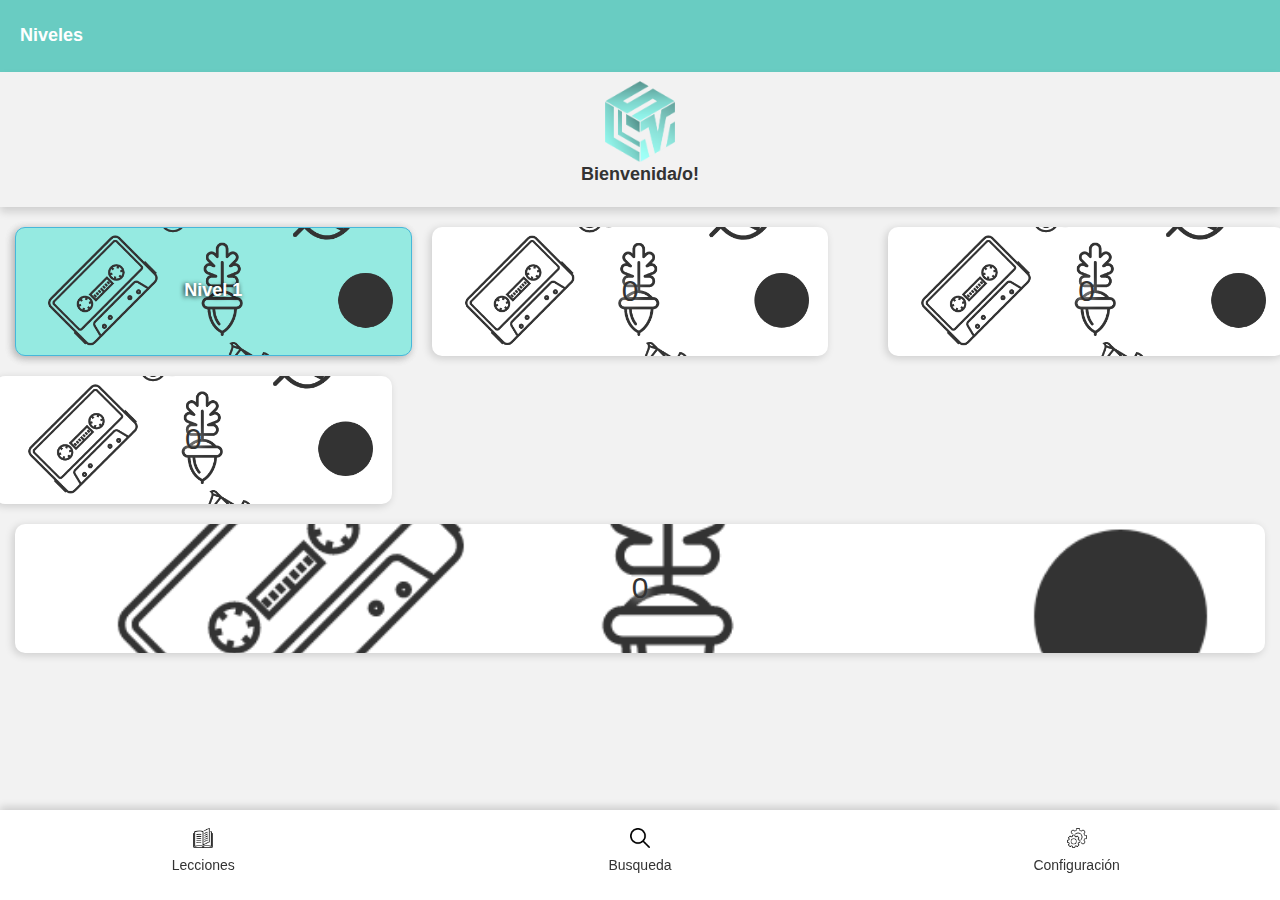
<file: index.html>
<!DOCTYPE html>
<html>
<head>
	<meta charset="utf-8">
    <meta name="viewport" content="width=device-width, initial-scale=1, shrink-to-fit=no">
    <link rel="stylesheet" href="style.css">
	<link rel="stylesheet" href="bootstrap.css">
	<title>Aprende LSV</title>
</head>
<body>
	<div class="contenedor">
		<!----------------------------------------barra azul-------------------------------------------------->
		<div class="barra_azul">
         	<p>Niveles<p>
         </div> 
         <!----------------------------------------header principal------------------------------------------->
		<header class="center">
				<img src="./assents/logo.png" class="main-logo">
				<p class="bienvenido">Bienvenida/o!</p>
		</header>
		<!----------------------------------------contenido-------------------------------------------------->
		<div class="row niveles">
            <div class="col-6 col-xs-6 col-sm-6 col-md-4 col-lg-4 center" style="height: 33%; padding: 10px;
  				  padding-left: 30px;">
            <a href="Nivel_1.html" class=" boton-nivel">
            	<button type="button" name="button" class="btn btn-info boton-nivel fondo_azul"> 
         			<h4>Nivel 1</h4>
            	</button>
            </a>
            </div>
            <div class="col-6 col-xs-6 col-sm-6 col-md-4 col-lg-4 center" style="height: 33%; padding: 10px; padding-right: 30px;">
            	<button type="button" name="button" class="btn btn-light boton-nivel fondo_blanco"><p>0</p></button>
            </div>
            <div class="col-6 col-xs-6 col-sm-6 col-md-4 col-lg-4 center" style="height: 33%; padding: 10px; padding-left: 30px;">
            	<button type="button" name="button" class="btn btn-light boton-nivel fondo_blanco"><p>0</p></button>
            </div>
            <div class="col-6 col-xs-6 col-sm-6 col-md-4 col-lg-4 center" style="height: 33%; padding: 10px; padding-right: 30px;">
            	<button type="button" name="button" class="btn btn-light boton-nivel fondo_blanco"><p>0</p></button>
            </div>
            <div class="col-6 col-xs-6 col-sm-6 col-md-4 col-lg-4 center" style="height: 33%;padding: 10px; padding-left: 30px; padding-right: 30px; width: 100%;">
            	<button type="button" name="button" class="btn btn-light boton-nivel fondo_blanco"><p>0</p></button>
            </div>
          </div>
          <!----------------------------------------navegacion-------------------------------------------------->
         <div class="menu_navegacion">
         	<div class="row menu_ppal">
	            <div class="col-4 col-xs-4 col-sm-4 col-md-4 col-lg-4 center" style="height: 100%; text-align: center;">
		            <a href="index.html" class=" icono_menu_ppal">
                        <img src="./assents/open-book.png" class="flecha-atrasimg">  
		         		<h5>Lecciones</h5>
		            </a>
	            </div>
	            <div class="col-4 col-xs-4 col-sm-4 col-md-4 col-lg-4 center" style="height: 100%; text-align: center;">
		            <a href="busqueda.html" class=" icono_menu_ppal">
                        <img src="./assents/loupe.png" class="flecha-atrasimg">  
		         		<h5>Busqueda</h5>
		            </a>
	            </div> 
	            <div class="col-4 col-xs-4 col-sm-4 col-md-4 col-lg-4 center" style="height: 100%; text-align: center;">
		            <a href="configuracion.html" class=" icono_menu_ppal">
                        <img src="./assents/settings.png" class="flecha-atrasimg">  
		         		<h5>Configuración</h5>
		            </a>
	            </div>  
          	</div>
         </div> 
	</div>
</body>
</html>
</file>
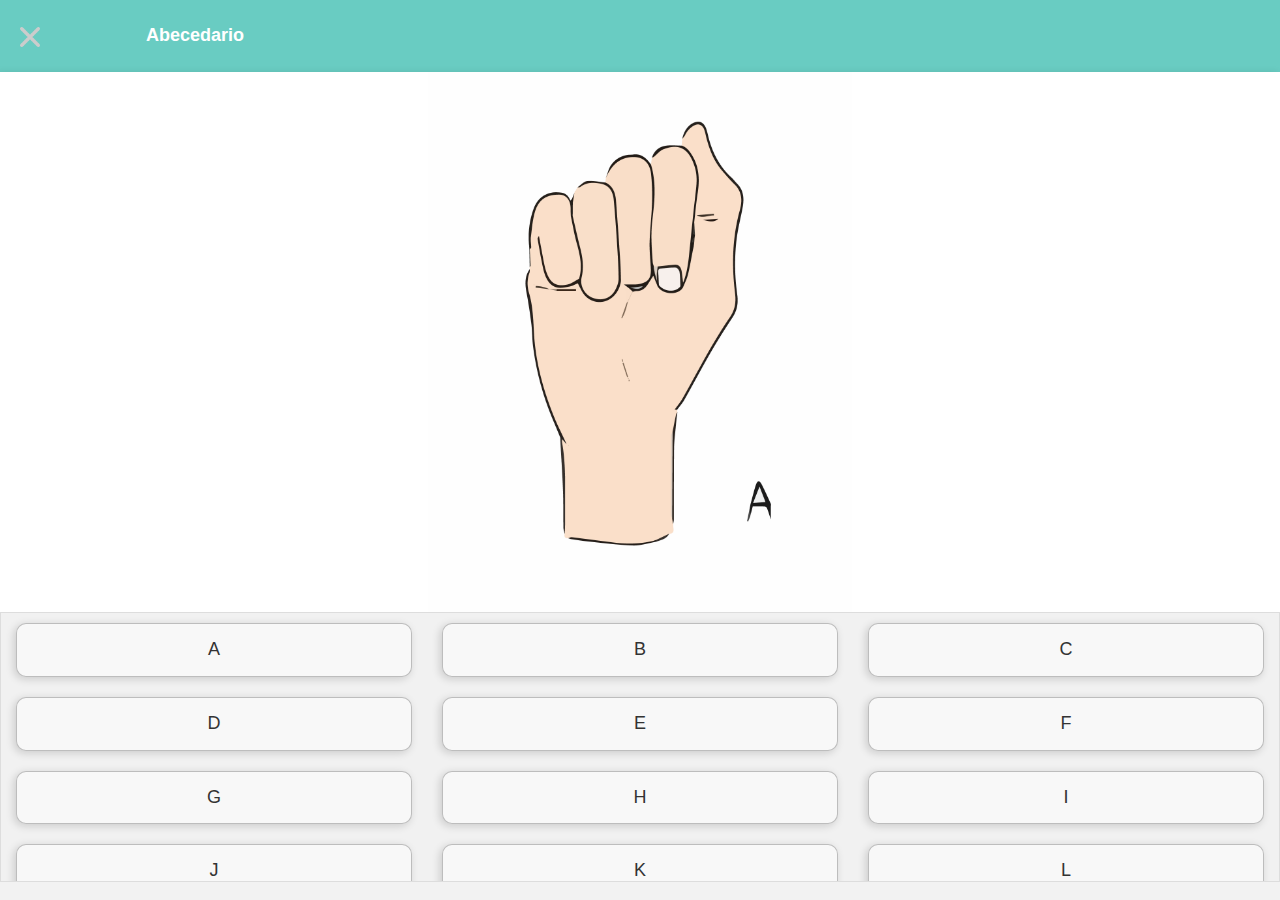
<file: abecedario.html>
<!DOCTYPE html>
<html>
<head>
	<meta charset="utf-8">
    <meta name="viewport" content="width=device-width, initial-scale=1, shrink-to-fit=no">
    <link rel="stylesheet" href="style.css">
	<link rel="stylesheet" href="bootstrap.css">
	<title>Abecedario</title>
</head>
<body>
	<div class="contenedor">
	<!----------------------------------------barra azul-------------------------------------------------->
        <div class="barra_azul">
                <a href="Nivel_1.html" class="flecha_atras">
                    <img src="./assents/boton-x.png" class="flecha-atrasimg">
                </a>
                <p>Abecedario<p>
        </div> 
     <!----------------------------------------img Seña-------------------------------------------------->
     	<div class="main_sena" id="main_sena">
     		<img src="./assents/abecedario/a.png" id="imagen_sena_principal" class="abecedario_senas_img">
     	</div>
     <!----------------------------------------contenido Botones----------------------------------------->
     <div class="contenedor-scroll">
     	<div class="contenido_botones" id="contenido_botones">
     		<div class="col-4 col-xs-4 col-sm-4 col-md-4 col-lg-4 center" style="height: 33%;">
            	<button type="button" name="button" class="btn btn-light boton_categoria white" id="a_boton"> 
         			<h4>A</h4>
            	</button>
            </div>
            <div class="col-4 col-xs-4 col-sm-4 col-md-4 col-lg-4 center" style="height: 33%;">
            	<button type="button" name="button" class="btn btn-light boton_categoria white" id="b_boton"> 
         			<h4>B</h4>
            	</button>
            </div>
            <div class="col-4 col-xs-4 col-sm-4 col-md-4 col-lg-4 center" style="height: 33%;">
            	<button type="button" name="button" class="btn btn-light boton_categoria white" id="c_boton"> 
         			<h4>C</h4>
            	</button>
            </div>
            <div class="col-4 col-xs-4 col-sm-4 col-md-4 col-lg-4 center" style="height: 33%;">
            	<button type="button" name="button" class="btn btn-light boton_categoria white" id="d_boton"> 
         			<h4>D</h4>
            	</button>
            </div>
            <div class="col-4 col-xs-4 col-sm-4 col-md-4 col-lg-4 center" style="height: 33%;">
            	<button type="button" name="button" class="btn btn-light boton_categoria white" id="e_boton"> 
         			<h4>E</h4>
            	</button>
            </div>
            <div class="col-4 col-xs-4 col-sm-4 col-md-4 col-lg-4 center" style="height: 33%;">
            	<button type="button" name="button" class="btn btn-light boton_categoria white" id="f_boton"> 
         			<h4>F</h4>
            	</button>
            </div>
            <div class="col-4 col-xs-4 col-sm-4 col-md-4 col-lg-4 center" style="height: 33%;">
            	<button type="button" name="button" class="btn btn-light boton_categoria white" id="g_boton"> 
         			<h4>G</h4>
            	</button>
            </div>
            <div class="col-4 col-xs-4 col-sm-4 col-md-4 col-lg-4 center" style="height: 33%;">
            	<button type="button" name="button" class="btn btn-light boton_categoria white" id="h_boton"> 
         			<h4>H</h4>
            	</button>
            </div>
            <div class="col-4 col-xs-4 col-sm-4 col-md-4 col-lg-4 center" style="height: 33%;">
            	<button type="button" name="button" class="btn btn-light boton_categoria white" id="i_boton"> 
         			<h4>I</h4>
            	</button>
            </div>
            <div class="col-4 col-xs-4 col-sm-4 col-md-4 col-lg-4 center" style="height: 33%;">
            	<button type="button" name="button" class="btn btn-light boton_categoria white" id="j_boton"> 
         			<h4>J</h4>
            	</button>
            </div>
            <div class="col-4 col-xs-4 col-sm-4 col-md-4 col-lg-4 center" style="height: 33%;">
            	<button type="button" name="button" class="btn btn-light boton_categoria white" id="k_boton"> 
         			<h4>K</h4>
            	</button>
            </div>
            <div class="col-4 col-xs-4 col-sm-4 col-md-4 col-lg-4 center" style="height: 33%;">
            	<button type="button" name="button" class="btn btn-light boton_categoria white" id="l_boton"> 
         			<h4>L</h4>
            	</button>
            </div>
            <div class="col-4 col-xs-4 col-sm-4 col-md-4 col-lg-4 center" style="height: 33%;">
            	<button type="button" name="button" class="btn btn-light boton_categoria white" id="m_boton"> 
         			<h4>M</h4>
            	</button>
            </div>
            <div class="col-4 col-xs-4 col-sm-4 col-md-4 col-lg-4 center" style="height: 33%;">
            	<button type="button" name="button" class="btn btn-light boton_categoria white" id="n_boton"> 
         			<h4>N</h4>
            	</button>
            </div>
            <div class="col-4 col-xs-4 col-sm-4 col-md-4 col-lg-4 center" style="height: 33%;">
            	<button type="button" name="button" class="btn btn-light boton_categoria white" id="nn_boton"> 
         			<h4>Ñ</h4>
            	</button>
            </div>
            <div class="col-4 col-xs-4 col-sm-4 col-md-4 col-lg-4 center" style="height: 33%;">
            	<button type="button" name="button" class="btn btn-light boton_categoria white" id="o_boton"> 
         			<h4>O</h4>
            	</button>
            </div>
            <div class="col-4 col-xs-4 col-sm-4 col-md-4 col-lg-4 center" style="height: 33%;">
            	<button type="button" name="button" class="btn btn-light boton_categoria white" id="p_boton"> 
         			<h4>P</h4>
            	</button>
            </div>
            <div class="col-4 col-xs-4 col-sm-4 col-md-4 col-lg-4 center" style="height: 33%;">
            	<button type="button" name="button" class="btn btn-light boton_categoria white" id="q_boton"> 
         			<h4>Q</h4>
            	</button>
            </div>
            <div class="col-4 col-xs-4 col-sm-4 col-md-4 col-lg-4 center" style="height: 33%;">
            	<button type="button" name="button" class="btn btn-light boton_categoria white" id="r_boton"> 
         			<h4>R</h4>
            	</button>
            </div>
            <div class="col-4 col-xs-4 col-sm-4 col-md-4 col-lg-4 center" style="height: 33%;">
            	<button type="button" name="button" class="btn btn-light boton_categoria white" id="s_boton"> 
         			<h4>S</h4>
            	</button>
            </div>
            <div class="col-4 col-xs-4 col-sm-4 col-md-4 col-lg-4 center" style="height: 33%;">
            	<button type="button" name="button" class="btn btn-light boton_categoria white" id="t_boton"> 
         			<h4>T</h4>
            	</button>
            </div>
            <div class="col-4 col-xs-4 col-sm-4 col-md-4 col-lg-4 center" style="height: 33%;">
            	<button type="button" name="button" class="btn btn-light boton_categoria white" id="u_boton"> 
         			<h4>U</h4>
            	</button>
            </div>
            <div class="col-4 col-xs-4 col-sm-4 col-md-4 col-lg-4 center" style="height: 33%;">
            	<button type="button" name="button" class="btn btn-light boton_categoria white" id="v_boton"> 
         			<h4>V</h4>
            	</button>
            </div>
            <div class="col-4 col-xs-4 col-sm-4 col-md-4 col-lg-4 center" style="height: 33%;">
            	<button type="button" name="button" class="btn btn-light boton_categoria white" id="w_boton"> 
         			<h4>W</h4>
            	</button>
            </div>
            <div class="col-4 col-xs-4 col-sm-4 col-md-4 col-lg-4 center" style="height: 33%;">
            	<button type="button" name="button" class="btn btn-light boton_categoria white" id="x_boton"> 
         			<h4>X</h4>
            	</button>
            </div>
            <div class="col-4 col-xs-4 col-sm-4 col-md-4 col-lg-4 center" style="height: 33%;">
            	<button type="button" name="button" class="btn btn-light boton_categoria white" id="y_boton"> 
         			<h4>Y</h4>
            	</button>
            </div>
            <div class="col-4 col-xs-4 col-sm-4 col-md-4 col-lg-4 center" style="height: 33%;">
            	<button type="button" name="button" class="btn btn-light boton_categoria white" id="z_boton"> 
         			<h4>Z</h4>
            	</button>
            </div>
            <div class="col-12 col-xs-12 col-sm-12 col-md-12 col-lg-12 center" style="height: 33%;">
            	<a href="./juegos/juegoAbecedario1.html" class="boton_categoria_a">
            	<button type="button" name="button" class="btn btn-success boton_categoria "> 
         			<h4>Juega y Califica!</h4>
            	</button>
            </a>
            </div>
            </div>
            </div>
            <!----------------------------------------Barra de juego----------------------------------------->
     </div>

    <script type="text/javascript">
    	var a_boton = document.getElementById('a_boton');
		var b_boton = document.getElementById('b_boton');
        var c_boton = document.getElementById('c_boton');
        var d_boton = document.getElementById('d_boton');
        var e_boton = document.getElementById('e_boton');
        var f_boton = document.getElementById('f_boton');
        var g_boton = document.getElementById('g_boton');
        var h_boton = document.getElementById('h_boton');
        var i_boton = document.getElementById('i_boton');
        var j_boton = document.getElementById('j_boton');
        var k_boton = document.getElementById('k_boton');
        var l_boton = document.getElementById('l_boton');
        var m_boton = document.getElementById('m_boton');
        var n_boton = document.getElementById('n_boton');
        var nn_boton = document.getElementById('nn_boton');
        var o_boton = document.getElementById('o_boton');
        var p_boton = document.getElementById('p_boton');
        var q_boton = document.getElementById('q_boton');
        var r_boton = document.getElementById('r_boton');
        var s_boton = document.getElementById('s_boton');
        var t_boton = document.getElementById('t_boton');
        var u_boton = document.getElementById('u_boton');
        var v_boton = document.getElementById('v_boton');
        var w_boton = document.getElementById('w_boton');
        var x_boton = document.getElementById('x_boton');
        var y_boton = document.getElementById('y_boton');
        var z_boton = document.getElementById('z_boton');
		var imagen = document.getElementById('imagen_sena_principal');

		a_boton.addEventListener('click', function (){
            imagen.src = './assents/abecedario/a.png';
        });

        b_boton.addEventListener('click', function (){
			imagen.src = './assents/abecedario/b.png';
		});

    c_boton.addEventListener('click', function (){
            imagen.src = './assents/abecedario/c.png';
        });
    d_boton.addEventListener('click', function (){
            imagen.src = './assents/abecedario/d.png';
        });
    e_boton.addEventListener('click', function (){
            imagen.src = './assents/abecedario/e.png';
        });
    f_boton.addEventListener('click', function (){
            imagen.src = './assents/abecedario/f.png';
        });
    g_boton.addEventListener('click', function (){
            imagen.src = './assents/abecedario/g.png';
        });
    h_boton.addEventListener('click', function (){
            imagen.src = './assents/abecedario/h.png';
        });
    i_boton.addEventListener('click', function (){
            imagen.src = './assents/abecedario/i.png';
        });
    j_boton.addEventListener('click', function (){
            imagen.src = './assents/abecedario/j.png';
        });
    k_boton.addEventListener('click', function (){
            imagen.src = './assents/abecedario/k.png';
        });
    l_boton.addEventListener('click', function (){
            imagen.src = './assents/abecedario/l.png';
        });
    m_boton.addEventListener('click', function (){
            imagen.src = './assents/abecedario/m.png';
        });
    n_boton.addEventListener('click', function (){
            imagen.src = './assents/abecedario/n.png';
        });
    n_boton.addEventListener('click', function (){
            imagen.src = './assents/abecedario/n.png';
        });
    o_boton.addEventListener('click', function (){
            imagen.src = './assents/abecedario/o.png';
        });
    p_boton.addEventListener('click', function (){
            imagen.src = './assents/abecedario/p.png';
        });
    q_boton.addEventListener('click', function (){
            imagen.src = './assents/abecedario/q.png';
        });
    r_boton.addEventListener('click', function (){
            imagen.src = './assents/abecedario/r.png';
        });
    s_boton.addEventListener('click', function (){
            imagen.src = './assents/abecedario/s.png';
        });
    t_boton.addEventListener('click', function (){
            imagen.src = './assents/abecedario/t.png';
        });
    u_boton.addEventListener('click', function (){
            imagen.src = './assents/abecedario/u.png';
        });
    v_boton.addEventListener('click', function (){
            imagen.src = './assents/abecedario/v.png';
        });
    w_boton.addEventListener('click', function (){
            imagen.src = './assents/abecedario/w.png';
        });
    x_boton.addEventListener('click', function (){
           imagen.src = './assents/abecedario/x.png';
        })
    y_boton.addEventListener('click', function (){
            imagen.src = './assents/abecedario/y.png';
        });
    z_boton.addEventListener('click', function (){
            imagen.src = './assents/abecedario/z.png';
        });

		

	</script>
<!--	<script type="text/javascript">
		window.onscroll = function(){
			myFunction()
		};

		var contenerdorSena = document.getElementById('main_sena');
		var sticky = contenerdorSena.offsetTop;

		function myFunction(){
			if (window.pageYOffset > sticky) {
				contenerdorSena.classList.add('sticky');
			}else{
				contenerdorSena.classList.remove('sticky');
			}
		}
	</script>--> 
</body>
</html>
</file>
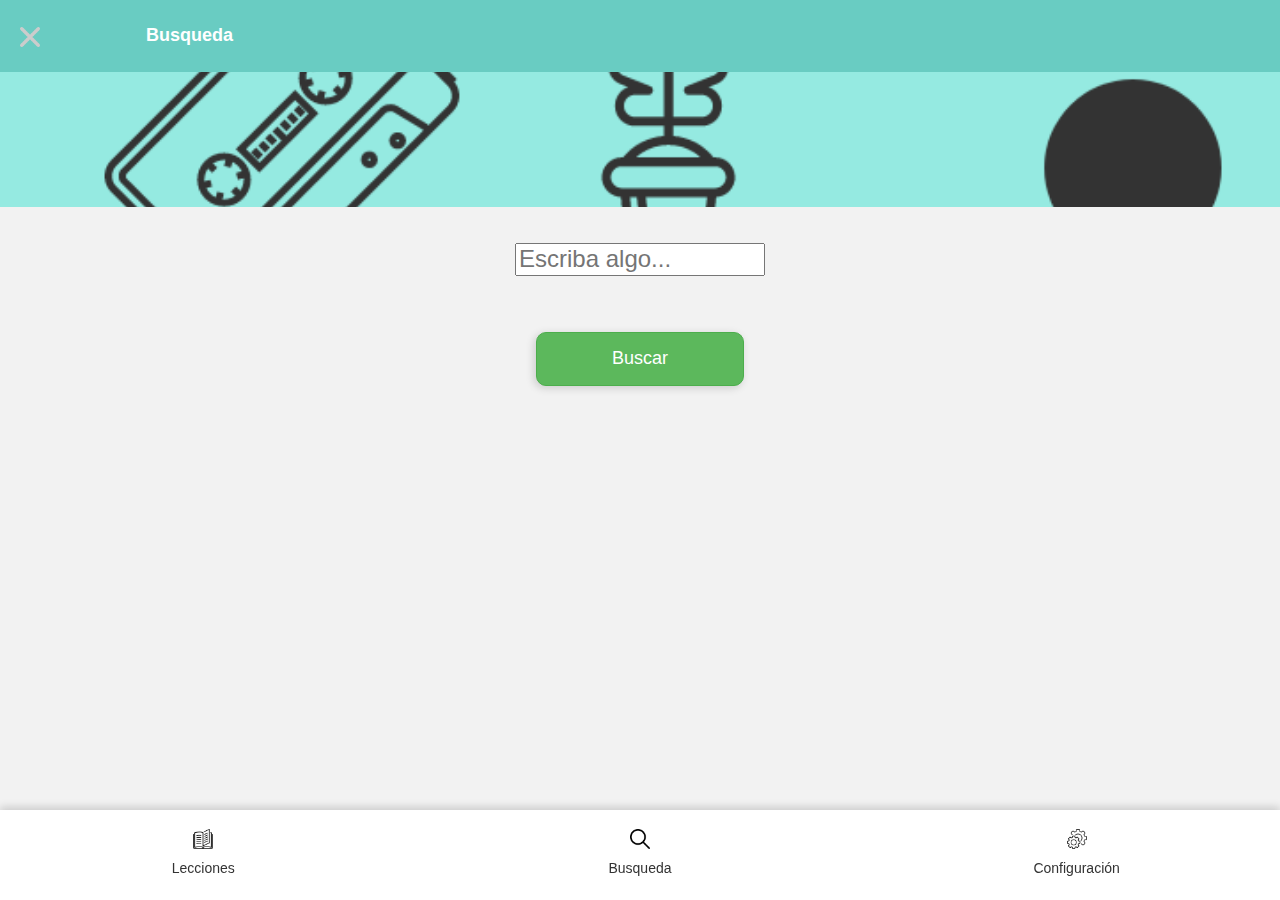
<file: busqueda.html>
<!DOCTYPE html>
<html>
<head>
	<meta charset="utf-8">
    <meta name="viewport" content="width=device-width, initial-scale=1, shrink-to-fit=no">
    <link rel="stylesheet" href="style.css">
	<link rel="stylesheet" href="bootstrap.css">
	<title>Busqueda</title>
	<title></title>
</head>
<body>
	<div class="contenedor">
		<!----------------------------------------barra azul-------------------------------------------------->
		<div class="barra_azul">
         	<a href="index.html" class="flecha_atras">
             <img src="./assents/boton-x.png" class="flecha-atrasimg">  
            </a>
         	<p>Busqueda<p>
        </div> 
         <!----------------------------------------imagen arriba-------------------------------------------------->
         <div class="nivel_imagen_arriba_azul">
         </div>
<!----------------------------------------contenido-------------------------------------------------->
         <form class="center" style="width: 100%; height: 10%; margin-top: 50px; text-align: center; font-weight: bold;">
		  <label for="fname"><h3><h3></label>
		  <input type="text" id="fname" name="fname" placeholder="Escriba algo..." style="margin: 20px; width: 250px;"><br><br>
		</form>

         <div class="col-12 col-xs-12 col-sm-12 col-md-12 col-lg-12 center">
            <a href="#openModal2" class="boton_eleccion_a">
            	<button type="button" name="button" class="btn btn-success boton_eleccion green" > 
         			<h4>Buscar</h4>
            	</button>
            </a>
        </div>

<!----------------------------------------navegacion-------------------------------------------------->
         <div class="menu_navegacion">
         	<div class="row menu_ppal">
	            <div class="col-4 col-xs-4 col-sm-4 col-md-4 col-lg-4 center" style="height: 100%; text-align: center;">
		            <a href="index.html" class=" icono_menu_ppal">
                        <img src="./assents/open-book.png" class="flecha-atrasimg">  
		         		<h5>Lecciones</h5>
		            </a>
	            </div>
	            <div class="col-4 col-xs-4 col-sm-4 col-md-4 col-lg-4 center" style="height: 100%; text-align: center;">
		            <a href="#busqueda.html" class=" icono_menu_ppal">
                        <img src="./assents/loupe.png" class="flecha-atrasimg">  
		         		<h5>Busqueda</h5>
		            </a>
	            </div> 
	            <div class="col-4 col-xs-4 col-sm-4 col-md-4 col-lg-4 center" style="height: 100%; text-align: center;">
		            <a href="#configuracion.html" class=" icono_menu_ppal">
                        <img src="./assents/settings.png" class="flecha-atrasimg">  
		         		<h5>Configuración</h5>
		            </a>
	            </div>  
          	</div>
         </div> 
	</div>

</body>
</html>
</file>
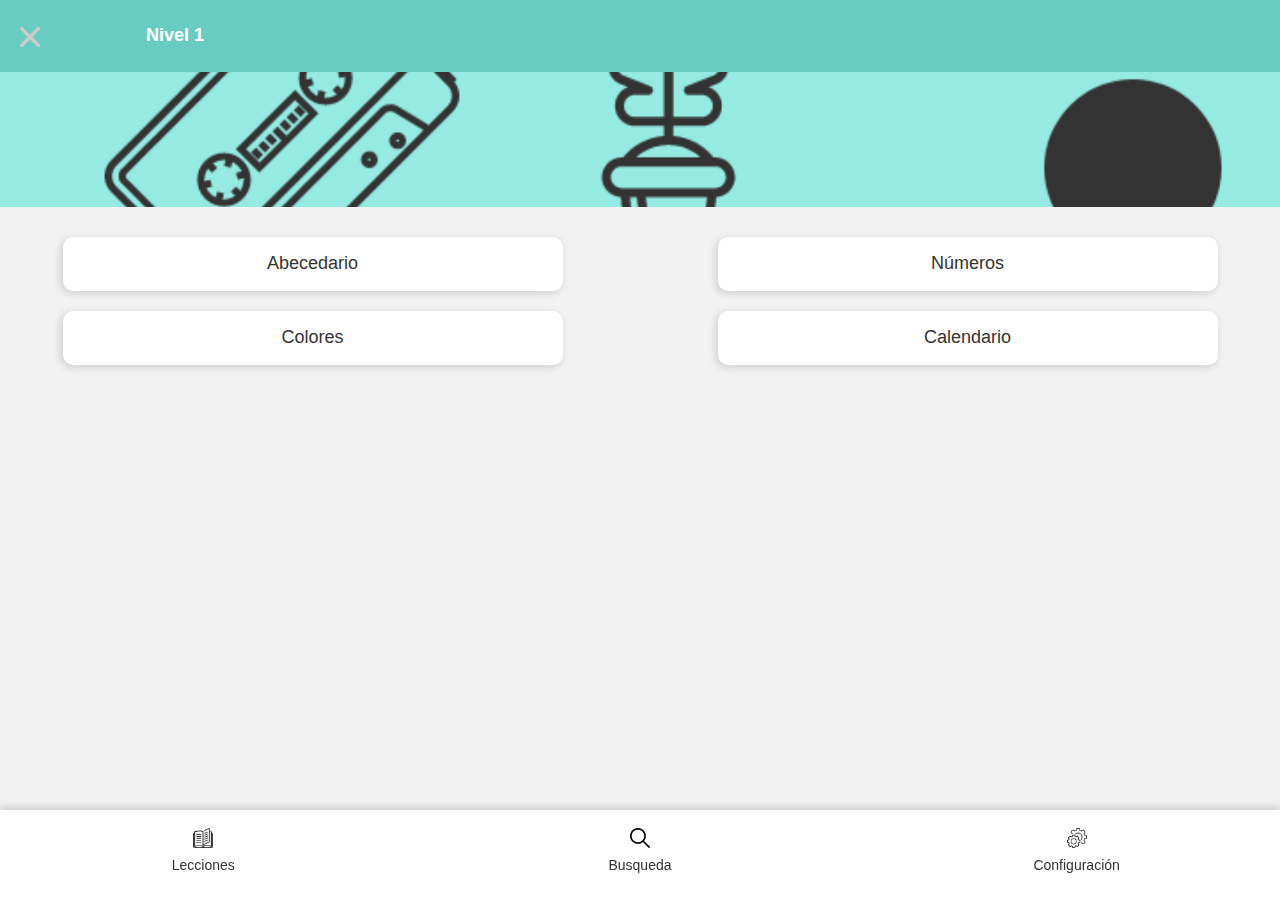
<file: Nivel_1.html>
<!DOCTYPE html>
<html>
<head>
	<meta charset="utf-8">
    <meta name="viewport" content="width=device-width, initial-scale=1, shrink-to-fit=no">
    <link rel="stylesheet" href="style.css">
	<link rel="stylesheet" href="bootstrap.css">
	<title>Nivel 1</title>
</head>
<body>
	<div class="contenedor">
		<!----------------------------------------barra azul-------------------------------------------------->
		<div class="barra_azul">
         	<a href="index.html" class="flecha_atras">
             <img src="./assents/boton-x.png" class="flecha-atrasimg">  
            </a>
         	<p>Nivel 1<p>
        </div> 
         <!----------------------------------------imagen arriba-------------------------------------------------->
         <div class="nivel_imagen_arriba_azul">
         </div>
         <!----------------------------------------contenido-------------------------------------------------->
         <div class="lista_categorias_nivel1 row">
         	<div class="col-12 col-xs-12 col-sm-12 col-md-6 col-lg-6 center" style="height: 33%;">
            <a href="abecedario.html" class="boton_categoria_a">
            	<button type="button" name="button" class="btn btn-light boton_categoria white"> 
         			<h4>Abecedario</h4>
            	</button>
            </a>
            </div>
            <div class="col-12 col-xs-12 col-sm-12 col-md-6 col-lg-6 center" style="height: 33%;">
            <a href="#" class="boton_categoria_a">
            	<button type="button" name="button" class="btn btn-light boton_categoria white"> 
         			<h4>Números</h4>
            	</button>
            </a>
            </div>
            <div class="col-12 col-xs-12 col-sm-12 col-md-6 col-lg-6 center" style="height: 33%;">
            <a href="#" class="boton_categoria_a">
            	<button type="button" name="button" class="btn btn-light boton_categoria white"> 
         			<h4>Colores</h4>
            	</button>
            </a>
            </div>
            <div class="col-12 col-xs-12 col-sm-12 col-md-6 col-lg-6 center" style="height: 33%;">
            <a href="#" class="boton_categoria_a">
            	<button type="button" name="button" class="btn btn-light boton_categoria white"> 
         			<h4>Calendario</h4>
            	</button>
            </a>
            </div>
         </div>
         <!----------------------------------------navegacion-------------------------------------------------->
         <div class="menu_navegacion">
         	<div class="row menu_ppal">
	            <div class="col-4 col-xs-4 col-sm-4 col-md-4 col-lg-4 center" style="height: 100%; text-align: center;">
		            <a href="index.html" class=" icono_menu_ppal">
                     <img src="./assents/open-book.png" class="flecha-atrasimg">
		         		<h5>Lecciones</h5>
		            </a>
	            </div>
	            <div class="col-4 col-xs-4 col-sm-4 col-md-4 col-lg-4 center" style="height: 100%; text-align: center;">
		            <a href="busqueda.html" class=" icono_menu_ppal">
                     <img src="./assents/loupe.png" class="flecha-atrasimg">
		         		<h5>Busqueda</h5>
		            </a>
	            </div> 
	            <div class="col-4 col-xs-4 col-sm-4 col-md-4 col-lg-4 center" style="height: 100%; text-align: center;">
		            <a href="configuracion.html" class=" icono_menu_ppal">
                     <img src="./assents/settings.png" class="flecha-atrasimg">
		         		<h5>Configuración</h5>
		            </a>
	            </div>  
          	</div>
         </div> 
	</div>
	
	<!-- <script type="text/javascript">
		document,addEventListener('DOMContentLoaded', function (){
			var image = document.getElementById('example2');
			for (var i = 0; i < image.length: i++){

				image[i].addEventListener('click', function (){

					if (image.classList.contains('apagado')) {
						image.classList.remove('apagado');
					} else{
						image.classList.add('class-example2');
					}
				});
			}
		});
	</script>  -->
</body>
</html>
</file>
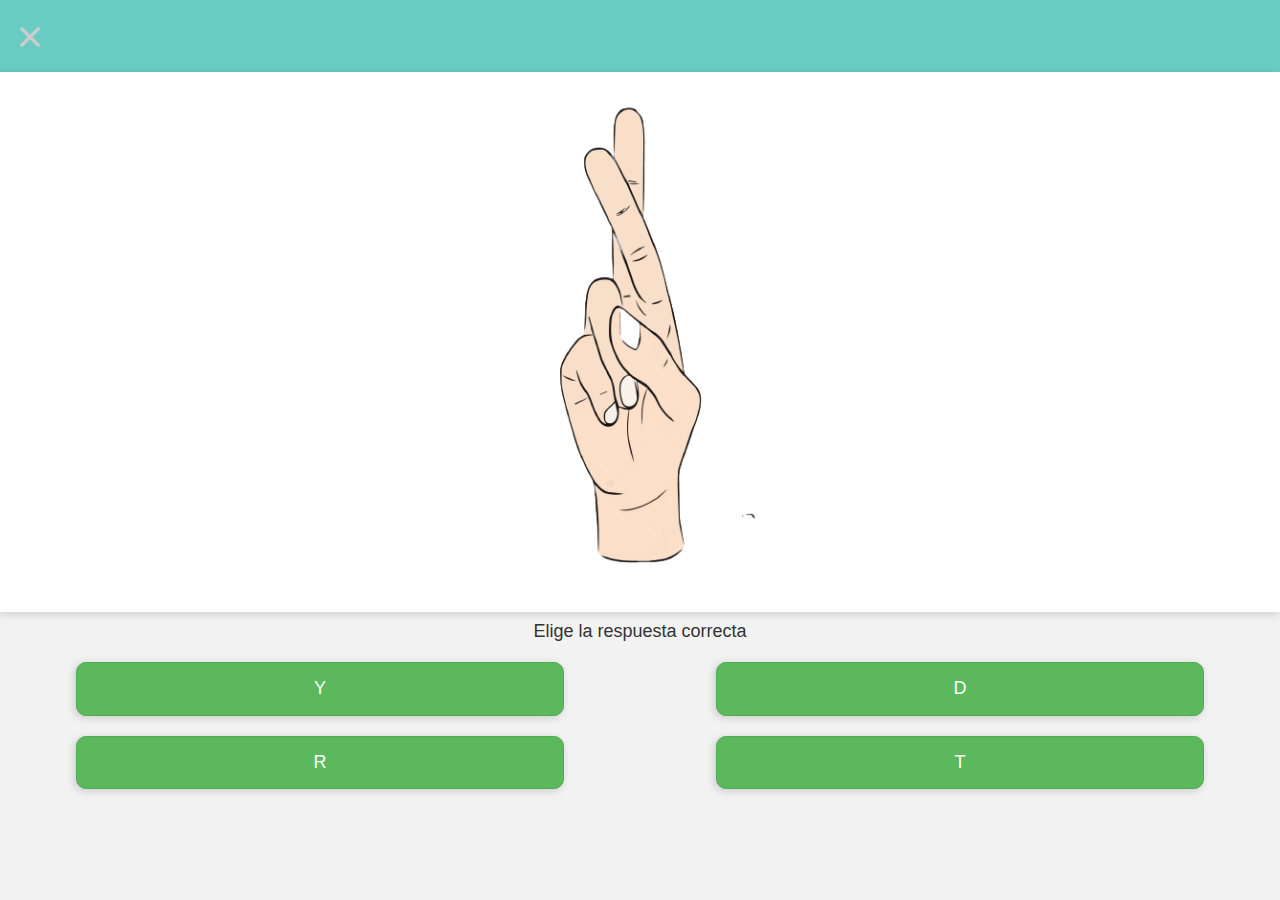
<file: juegos/juegoAbecedario1.html>
<!DOCTYPE html>
<html>
<head>
	<meta charset="utf-8">
    <meta name="viewport" content="width=device-width, initial-scale=1, shrink-to-fit=no">
    <link rel="stylesheet" href="../style.css">
	<link rel="stylesheet" href="../bootstrap.css">
    <link rel="stylesheet" href="https://cdnjs.cloudflare.com/ajax/libs/font-awesome/5.15.3/css/all.min.css" integrity="sha512-iBBXm8fW90+nuLcSKlbmrPcLa0OT92xO1BIsZ+ywDWZCvqsWgccV3gFoRBv0z+8dLJgyAHIhR35VZc2oM/gI1w==" crossorigin="anonymous" />
	<title>Juega y aprende!</title>
</head>
<body>
	<div class="contenedor">
		<div class="barra_azul">
	         	<a href="../abecedario.html" class="flecha_atras">
               <img src="../assents/boton-x.png" class="flecha-atrasimg">     
                </a>
	         	<p><i class="fas fa-star"></i><i class="fas fa-star"></i><i class="fas fa-star"></i><p>
	    </div> 
	    <div class="main_sena" id="main_sena">
	     		<img src="../assents/abecedario/rSinfondo.png" id="imagen_sena_principal" class="abecedario_senas_img">
	    </div>
        <div class="col-12 col-xs-12 col-sm-12 col-md-12 col-lg-12 center">
            <h4>Elige la respuesta correcta</h4>
        </div>
	    <div class="col-6 col-xs-6 col-sm-6 col-md-6 col-lg-6 center">
            <a href="#openModal2" class="boton_eleccion_a">
            	<button type="button" name="button" class="btn btn-success boton_eleccion green" > 
         			<h4>Y</h4>
            	</button>
            </a>
        </div>
        <div class="col-6 col-xs-6 col-sm-6 col-md-6 col-lg-6 center">
            <a href="#openModal2" class="boton_eleccion_a">
            	<button type="button" name="button" class="btn btn-success boton_eleccion green" > 
         			<h4>D</h4>
            	</button>
            </a>
        </div>
        <div class="col-6 col-xs-6 col-sm-6 col-md-6 col-lg-6 center">
            <a href="#openModal" class="boton_eleccion_a">
            	<button type="button" name="button" class="btn btn-success boton_eleccion green"> 
                    <h4>R</h4>
            	</button>
            </a>
        </div>
        <div class="col-6 col-xs-6 col-sm-6 col-md-6 col-lg-6 center">
            <a href="#openModal2" class="boton_eleccion_a">
            	<button type="button" name="button" class="btn btn-success boton_eleccion green"> 
         			<h4>T</h4>
            	</button>
            </a>
        </div>

        <div id="openModal" class="modalDialog">
            <div class="center">
                <a href="#close" title="Close" class="close">X</a>
                <h2>Felicidades</h2>
                 <p>Juego superado</p>
                 <div class="col-6 col-xs-6 col-sm-6 col-md-6 col-lg-6 center">
                    <a href="#" class="boton_siguiente_a">
                        <button type="button" name="button" class="btn btn-success boton_eleccion green"> 
                            <h4>Siguiente<i class="fas fa-arrow-right"></i></h4>
                        </button>
                    </a>
                    </div>
            </div>
        </div>

        <div id="openModal2" class="modalDialog2">
            <div class="center" style="text-align: center;">
                <a href="#close" title="Close" class="close">X</a>
                <h2>Oop intenta de nuevo!</h2>
                 <div class="col-6 col-xs-6 col-sm-6 col-md-6 col-lg-6 center">
                    <a href="#" class="boton_siguiente_a">
                        <button type="button" name="button" class="btn btn-danger boton_eleccion green"> 
                            <h4>Reintentar<i class="fas fa-arrow-right"></i></h4>
                        </button>
                    </a>
                    </div>
            </div>
        </div>

	</div>

    <script type="text/javascript">
        if(document.getElementById("btnModal")){
            var modal = document.getElementById("tvesModal");
            var btn = document.getElementById("btnModal");
            var span = document.getElementsByClassName("close")[0];
            var body = document.getElementsByTagName("body")[0];

            btn.onclick = function() {
                modal.style.display = "block";

                body.style.position = "static";
                body.style.height = "100%";
                body.style.overflow = "hidden";
            }

            span.onclick = function() {
                modal.style.display = "none";

                body.style.position = "inherit";
                body.style.height = "auto";
                body.style.overflow = "visible";
            }

            window.onclick = function(event) {
                if (event.target == modal) {
                    modal.style.display = "none";

                    body.style.position = "inherit";
                    body.style.height = "auto";
                    body.style.overflow = "visible";
                }
            }
        }
    </script>

</body>
</html>
</file>
<file: style.css>
body{
	margin: 0;
	padding: 0;
	background-color: #f2f2f2;
}

.white{
	background: #fff;
	box-shadow: 0px 5px 8px 0px #00000024;
}
.contenedor{
	width: 100%;
	height: 100vh;
	background: #f2f2f2;
}
header{
	width: 100%;
    background: white;
    height: 15%;
    margin-bottom: 10px;
    padding: 10px;
    box-shadow: 0px 5px 8px 0px #00000024;
    background: #f2f2f2;
}
.main-logo{
	height: 70%;
}
.center{
	display: flex;
    justify-content: center;
    align-items: center;
    flex-direction: column;
}
.bienvenido{
	font-weight: bold;
    font-size: 18px;
}
.niveles{
	height: 50%;
}
.niveles h4{
	text-shadow: -1px 1px 5px #000000;
    font-weight: bold;
}
.niveles p{
	font-size: 30px;
    margin: 0;
    color: #333333;
    text-shadow: -1px 1px 10px #ffffff;
}
.lista_categorias_nivel1{
  margin-top: 20px;
}
.boton-nivel{
	width: 100%;
	height: 100%;
	text-shadow: -1px 1px 5px #ffff;
    font-weight: bold;
    border-radius: 10px;
    box-shadow: -2px 2px 8px #00000029;
}
.btn{
	border-radius: 10px !important;
}
.fondo_azul{
	background-image: url(./assents/pattern-blue.png) !important;
    background-size: cover;
    background-repeat: no-repeat;
    background-position: center;
}
.fondo_blanco{
	background-image: url(./assents/pattern-white.png) !important;
	background-color: white; 
    background-size: cover;
    background-repeat: no-repeat;
    background-position: center;
}
.menu_navegacion{
	width: 100%;
	height: 10%;
	background: white;
	position: fixed;
	bottom: 0;
	right: 0;
	box-shadow: 0px -3px 8px 0px #00000029;
}
.barra_azul{
	width: 100%;
	height: 8%;
	background: #69ccc2;
	display: flex;
    align-items: center;
    padding-left: 20px;
}
.barra_azul p{
	color: white;
    font-weight: bold;
    font-size: 18px;
    margin: 0;
}
.barra_azul a{
	width: 10%;
}
.flecha-atrasimg{
  height: 20px;
}
.flecha_atras{
	text-decoration: none;
    color: #ffff;
    font-weight: bold;
}
.flecha_atras:hover, .flecha_atras:focus {
    color: #46b8da;
    text-decoration: none;
}
.menu_ppal{
	height: 100%;
}
.icono_menu_ppal{
	text-decoration: none;
    color: #333333;
    font-weight: bold;
}
.icono_menu_ppal:hover, .icono_menu_ppal:focus {
    color: #69ccc2;
    text-decoration: none;
}
.nivel_imagen_arriba_azul{
	width: 100%;
	height: 15%;
	background-image: url(./assents/pattern-blue.png) !important;
    background-size: cover;
    background-repeat: no-repeat;
    background-position: center;
}
.boton_categoria{
	width: 100%;
	height: 100%;
    font-weight: bold;
    box-shadow: -2px 2px 8px #00000029;
    background: white;
}
.boton_categoria_a{
	width: 80%;
    margin: 10px;
    color: #333;
}
.boton_eleccion_a{
    width: 80%;
    margin: 10px;
    color: #333;
}
.boton_siguente_a{
    width: 100%;
    margin: 10px;
    color: #333;
}
.fas{
    margin-left: 15px;
}
.boton_eleccion{
    width: 100%;
    height: 100%;
    font-weight: bold;
    box-shadow: -2px 2px 8px #00000029;
}
.main_sena{
	width: 100%;
    height: 60%;
    text-align: center;
    background: white;
    box-shadow: -2px 2px 8px #00000029;
}
.main_sena img{
	height: 100%;
}
.contenido_botones{
	width: 100%;
	height: auto;
}
.contenedor-scroll{
  height: 30%;
  width: 100%;
  border: 1px solid #ddd;
  background: #f1f1f1;
  overflow-y: scroll;
}
.contenido_botones .btn{
	color: #333;
    background-color: #ffffff87;
    border-color: #3333334d;
    margin: 10px;
}
.contenido_botones .btn:hover, .contenido_botones .btn:focus {
    color: #fff !important;
    background-color: #5bc0de !important;
    border-color: #46b8da !important;
}
.boton_juego1 {
    width: 100%;
    height: 10%;
    background: #69ccc2;
    bottom: 0;
    right: 0;
    box-shadow: 0px -3px 8px 0px #00000029;
}
.boton_juego{
    width: 100%;
    color: white;
}

.modalDialog {
  position: fixed;
  font-family: Arial, Helvetica, sans-serif;
  top: 0;
  right: 0;
  bottom: 0;
  left: 0;
  background: rgba(0,0,0,0.8);
  z-index: 99999;
  opacity:0;
  -webkit-transition: opacity 400ms ease-in;
  -moz-transition: opacity 400ms ease-in;
  transition: opacity 400ms ease-in;
  pointer-events: none;
}
.modalDialog:target {
  opacity:1;
  pointer-events: auto;
}
.modalDialog > div {
  width: 80%;
  height: 50%;
  margin-top: 50%;
  position: relative;
  margin: 10% auto;
  padding: 5px 20px 13px 20px;
  border-radius: 10px;
  background: #fff;
  background: -moz-linear-gradient(#fff, #999);
  background: -webkit-linear-gradient(#fff, #999);
  background: -o-linear-gradient(#fff, #999);
  -webkit-transition: opacity 400ms ease-in;
-moz-transition: opacity 400ms ease-in;
transition: opacity 400ms ease-in;
}
.close {
  background: #606061;
  color: #FFFFFF;
  line-height: 25px;
  position: absolute;
  right: -12px;
  text-align: center;
  top: -10px;
  width: 24px;
  text-decoration: none;
  font-weight: bold;
  -webkit-border-radius: 12px;
  -moz-border-radius: 12px;
  border-radius: 12px;
  -moz-box-shadow: 1px 1px 3px #000;
  -webkit-box-shadow: 1px 1px 3px #000;
  box-shadow: 1px 1px 3px #000;
}
.close:hover { background: #00d9ff; }

/* modal 2 */

.modalDialog2 {
  position: fixed;
  font-family: Arial, Helvetica, sans-serif;
  top: 0;
  right: 0;
  bottom: 0;
  left: 0;
  background: rgba(0,0,0,0.8);
  z-index: 99999;
  opacity:0;
  -webkit-transition: opacity 400ms ease-in;
  -moz-transition: opacity 400ms ease-in;
  transition: opacity 400ms ease-in;
  pointer-events: none;
}
.modalDialog2:target {
  opacity:1;
  pointer-events: auto;
}
.modalDialog2 > div {
  width: 80%;
  height: 50%;
  margin-top: 50%;
  position: relative;
  margin: 10% auto;
  padding: 5px 20px 13px 20px;
  border-radius: 10px;
  background: #fff;
  background: -moz-linear-gradient(#fff, #999);
  background: -webkit-linear-gradient(#fff, #999);
  background: -o-linear-gradient(#fff, #999);
  -webkit-transition: opacity 400ms ease-in;
-moz-transition: opacity 400ms ease-in;
transition: opacity 400ms ease-in;
}
.close {
  background: #606061;
  color: #FFFFFF;
  line-height: 25px;
  position: absolute;
  right: -12px;
  text-align: center;
  top: -10px;
  width: 24px;
  text-decoration: none;
  font-weight: bold;
  -webkit-border-radius: 12px;
  -moz-border-radius: 12px;
  border-radius: 12px;
  -moz-box-shadow: 1px 1px 3px #000;
  -webkit-box-shadow: 1px 1px 3px #000;
  box-shadow: 1px 1px 3px #000;
}
.close:hover { background: #00d9ff; }
</file>
